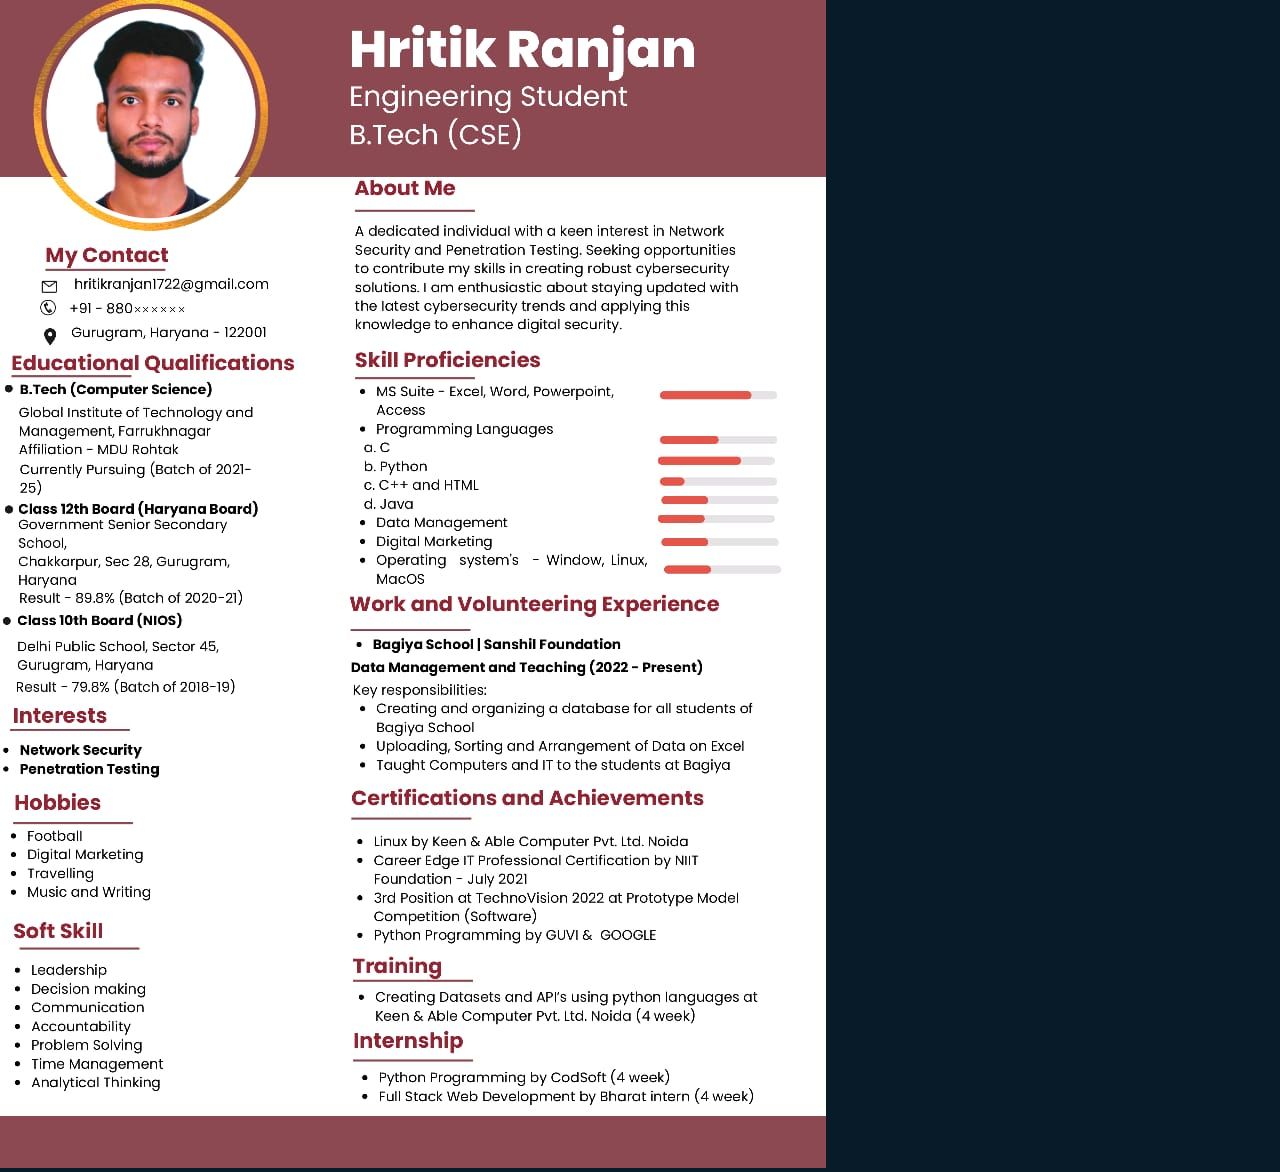
<file: resume.html>
<!DOCTYPE html>
<html lang="en">
<head>
    <meta charset="UTF-8">
    <meta name="viewport" content="width=device-width, initial-scale=1.0">
    <title>RESUME</title>
    <link rel="stylesheet" href="stylesheet.css">
</head>
<body>
    <div class="resume">
        <img src="Hrcv.jpeg" alt="resume">
    </div>
    
</body>
</html>
</file>
<file: stylesheet.css>
.home {
    display: flex;
    flex-wrap: wrap;
    align-items: center;
    justify-content: space-between;
    padding: 8rem 10% 0;
    min-height: 100vh;
    background: #081b29;
    flex-direction: row-reverse; /* This will reverse the order */
}

.home-content {
    flex: 1 1 600px;
    margin-bottom: 2rem;
}

.home-img {
    flex: 1 1 400px;
    display: flex;
    justify-content: flex-end; /* Align to the right */
}

/* For mobile view */
@media (max-width: 768px) {
    .home {
        flex-direction: column-reverse;
        text-align: center;
        padding-top: 10rem;
    }
    
    .home-img {
        justify-content: center;
        margin-bottom: 2rem;
    }
}
/* Global Styles */
* {
    margin: 0;
    padding: 0;
    box-sizing: border-box;
    scroll-behavior: smooth;
    font-family: 'Poppins', sans-serif;
}

body {
    color: #ededed;
    background: #081b29;
    overflow-x: hidden;
}

/* Header Styles */
.header {
    position: fixed;
    top: 0;
    left: 0;
    width: 100%;
    padding: 1.5rem 10%;
    background: rgb(7, 85, 91);
    display: flex;
    justify-content: space-between;
    align-items: center;
    z-index: 100;
}

.logo {
    font-size: 1.8rem;
    color: #fff;
    text-decoration: none;
    font-weight: 600;
    animation: slideRight 1s ease forwards;
}

#menu-icon {
    font-size: 2.5rem;
    color: #fff;
    cursor: pointer;
    display: none;
}

.navbar {
    display: flex;
}

.navbar a {
    font-size: 1.2rem;
    color: #fff;
    text-decoration: none;
    font-weight: 500;
    margin-left: 2rem;
    transition: .3s;
    opacity: 0;
    animation: slideTop .5s ease forwards;
    animation-delay: calc(.2s * var(--i));
}

.navbar a:hover,
.navbar a.active {
    color: #0ef;
}

/* Home Section */
.home {
    display: flex;
    flex-wrap: wrap;
    align-items: center;
    justify-content: space-between;
    padding: 8rem 10% 0;
    min-height: 100vh;
    background: #081b29;
}

.home-content {
    max-width: 600px;
    margin-bottom: 2rem;
}

.home-content h3 {
    font-size: 2rem;
    font-weight: 700;
    opacity: 0;
    animation: slideBottom 1s ease forwards;
    animation-delay: .7s;
}

.home-content h3:nth-of-type(2) {
    margin-bottom: 1.5rem;
    animation: slideTop 1s ease forwards;
    animation-delay: .7s;
}

.home-content h3 span {
    color: #0ef;
}

.home-content h1 {
    font-size: 3.5rem;
    font-weight: 700;
    margin: -3px 0;
    opacity: 0;
    animation: slideRight 1s ease forwards;
    animation-delay: 1s;
}

.home-content p {
    font-size: 1.2rem;
    line-height: 1.6;
    margin-bottom: 2rem;
    opacity: 0;
    animation: slideLeft 1s ease forwards;
    animation-delay: 1s;
}

.home-sci {
    display: flex;
    flex-wrap: wrap;
    margin: 1.5rem 0;
}

.home-sci a {
    display: inline-flex;
    justify-content: center;
    align-items: center;
    width: 3rem;
    height: 3rem;
    background: transparent;
    border: 2px solid #0ef;
    border-radius: 50%;
    font-size: 1.5rem;
    color: #0ef;
    text-decoration: none;
    margin: 0 1rem 1rem 0;
    transition: .5s ease;
    opacity: 0;
    animation: slideLeft 1s ease forwards;
    animation-delay: calc(.2s * var(--i));
}

.home-sci a:hover {
    background: #0ef;
    color: #081b29;
    box-shadow: 0 0 1.5rem #0ef;
}

.btn-box {
    display: inline-block;
    padding: .8rem 1.8rem;
    background: #0ef;
    border-radius: 2.5rem;
    font-size: 1.1rem;
    color: #081b29;
    letter-spacing: 1px;
    text-decoration: none;
    font-weight: 600;
    opacity: 0;
    animation: slideTop 1s ease forwards;
    animation-delay: 2s;
    box-shadow: 0 0 .3rem #0ef, 0 0 1rem #0ef;
    transition: .5s;
}

.btn-box:hover {
    box-shadow: 0 0 .3rem cyan, 0 0 1rem cyan, 0 0 2rem cyan;
}

.home-img {
    width: 100%;
    max-width: 500px;
    margin: 0 auto;
}

.circular--portrait {
    position: relative;
    width: 100%;
    max-width: 400px;
    height: auto;
    aspect-ratio: 1/1;
    border-radius: 50%;
    overflow: hidden;
    margin: 0 auto;
    border: .5rem solid #0ef;
    box-shadow: 0 0 1.5rem #0ef;
}

.circular--portrait img {
    width: 100%;
    height: 100%;
    object-fit: cover;
}

/* About Section */
.about {
    display: flex;
    flex-wrap: wrap;
    align-items: center;
    justify-content: center;
    gap: 2rem;
    padding: 6rem 10%;
    background: #112e42;
}

.about-img {
    flex: 1 1 300px;
    display: flex;
    justify-content: center;
}

.about-img img {
    max-width: 100%;
    border-radius: .8rem;
    box-shadow: 0 0 1.5rem #0ef;
}

.about-text {
    flex: 1 1 400px;
}

.about-text h2 {
    font-size: 3rem;
    margin-bottom: 1rem;
}

.about-text h2 span {
    color: #0ef;
}

.about-text h4 {
    font-size: 1.5rem;
    font-weight: 600;
    color: #fff;
    line-height: 1.7;
    margin: 1rem 0;
}

.about-text p {
    color: #b5b5b5;
    font-size: 1.1rem;
    line-height: 1.6;
    margin-bottom: 2rem;
}

.about-btns {
    display: flex;
    gap: 1rem;
    flex-wrap: wrap;
}

/* Interests & Hobbies Sections */
.interests, .hobbies {
    padding: 6rem 10%;
}

.container {
    max-width: 1200px;
    margin: 0 auto;
    padding: 0 1rem;
}

.sub-title {
    text-align: center;
    font-size: 3rem;
    margin-bottom: 3rem;
}

.sub-title span {
    color: #0ef;
}

.services-list {
    display: grid;
    grid-template-columns: repeat(auto-fit, minmax(300px, 1fr));
    gap: 2rem;
}

.services-list div {
    background: rgba(7, 85, 91, 0.3);
    padding: 2rem;
    border-radius: 1rem;
    border-right: .5rem solid #0ef;
    transition: all 0.5s;
    box-shadow: 0 0 1rem rgba(1, 34, 144, 0.97);
}

.services-list div i {
    font-size: 3rem;
    margin-bottom: 1.5rem;
    color: #0ef;
}

.services-list div h2 {
    font-size: 1.5rem;
    font-weight: 600;
    margin-bottom: 1rem;
}

.services-list div p {
    color: #b5b5b5;
    font-size: 1rem;
    line-height: 1.6;
    margin-bottom: 1.5rem;
}

.read {
    display: inline-block;
    padding: .6rem 1.2rem;
    background: #0ef;
    border-radius: 2.5rem;
    font-size: 1rem;
    color: #081b29;
    text-decoration: none;
    font-weight: 600;
    transition: .5s;
}

.read:hover {
    box-shadow: 0 0 .3rem cyan, 0 0 1rem cyan;
}

.services-list div:hover {
    transform: translateY(-.8rem);
}

/* Education Section */
.education {
    padding: 6rem 10%;
    background: #112e42;
}

.education p {
    text-align: center;
    font-size: 1.5rem;
    margin-bottom: 3rem;
    font-style: italic;
}

.education-table {
    width: 100%;
    overflow-x: auto;
}

table {
    width: 100%;
    border-collapse: collapse;
    margin: 0 auto;
    background: rgba(7, 85, 91, 0.3);
    border-radius: .8rem;
    overflow: hidden;
}

th, td {
    padding: 1.2rem;
    text-align: center;
    border-bottom: 1px solid rgba(255, 255, 255, 0.1);
}

th {
    background: rgba(0, 239, 255, 0.1);
    font-size: 1.2rem;
    color: #0ef;
}

td {
    font-size: 1rem;
}

tr:hover {
    background: rgba(0, 239, 255, 0.1);
}

/* Skills Section */
.skills {
    padding: 6rem 10%;
}

.skills-container {
    display: flex;
    flex-wrap: wrap;
    gap: 3rem;
    justify-content: center;
}

.technical-skills, .professional-skills {
    flex: 1 1 500px;
    max-width: 600px;
}

.technical-skills h2, .professional-skills h2 {
    font-size: 2rem;
    margin-bottom: 2rem;
    text-align: center;
    color: #0ef;
}

.skill-bar {
    margin-bottom: 1.5rem;
}

.info {
    display: flex;
    justify-content: space-between;
    margin-bottom: .5rem;
}

.info span {
    font-size: 1.1rem;
}

.bar-line {
    height: .5rem;
    background: #081b29;
    border-radius: .5rem;
    position: relative;
}

.bar-line::before {
    content: '';
    position: absolute;
    top: 0;
    left: 0;
    height: 100%;
    border-radius: .5rem;
    animation: animate 1s cubic-bezier(1, 0, 0.5, 1) forwards;
}

.html::before {
    width: 80%;
    background: #c95d2e;
}

.css::before {
    width: 80%;
    background: #147bbc;
}

.javascript::before {
    width: 75%;
    background: #b0bc1e;
}

.python::before {
    width: 85%;
    background: #c32ec9;
}

.c::before {
    width: 70%;
    background: #69bcbc;
}

.radial-bars {
    display: grid;
    grid-template-columns: repeat(auto-fit, minmax(150px, 1fr));
    gap: 1.5rem;
    margin-top: 2rem;
}

.radial-bar {
    position: relative;
    height: 170px;
    width: 170px;
    margin: 0 auto;
}

.radial-bar svg {
    position: absolute;
    top: 50%;
    left: 50%;
    transform: translate(-50%, -50%) rotate(-90deg);
    height: 100%;
    width: 100%;
}

.radial-bar .progress-bar {
    fill: transparent;
    stroke: #081b29;
    stroke-width: 10;
    stroke-dasharray: 502;
    stroke-dashoffset: 502;
    stroke-linecap: round;
    animation: animate-bar 1s linear forwards;
}

.path {
    fill: transparent;
    stroke: #0ef;
    stroke-width: 10;
    stroke-dasharray: 502;
    stroke-dashoffset: 502;
    stroke-linecap: round;
}

.path-1 {
    animation: animate-path1 1s 1s linear forwards;
}

.path-2 {
    animation: animate-path2 1s 1s linear forwards;
}

.path-3 {
    animation: animate-path3 1s 1s linear forwards;
}

.path-4 {
    animation: animate-path4 1s 1s linear forwards;
}

.percentage {
    position: absolute;
    top: 50%;
    left: 50%;
    transform: translate(-50%, -50%);
    font-size: 1.5rem;
    font-weight: 500;
    animation: showText 0.5s 1s linear forwards;
    opacity: 0;
}

.text {
    width: 100%;
    position: absolute;
    text-align: center;
    left: 50%;
    bottom: -5px;
    transform: translateX(-50%);
    font-size: 1.1rem;
    font-weight: 500;
    animation: showText 0.5s 1s linear forwards;
    opacity: 0;
}

/* Portfolio/Projects Section */
.portfolio {
    padding: 6rem 10%;
    background: #112e42;
}

.main-text {
    text-align: center;
    margin-bottom: 3rem;
}

.main-text h2 {
    font-size: 3rem;
    margin-bottom: 1rem;
}

.main-text h2 span {
    color: #0ef;
}

.portfolio-content {
    display: grid;
    grid-template-columns: repeat(auto-fit, minmax(300px, 1fr));
    gap: 2rem;
}

.row {
    position: relative;
    overflow: hidden;
    border-radius: .8rem;
    cursor: pointer;
    box-shadow: 0 0 1rem rgba(0, 0, 0, 0.3);
}

.row img {
    width: 100%;
    height: 250px;
    object-fit: cover;
    display: block;
    transition: transform 0.5s;
}

.layer {
    width: 100%;
    height: 0;
    background: linear-gradient(rgba(0, 0, 0, 0.1), #0ef);
    position: absolute;
    border-radius: .8rem;
    left: 0;
    bottom: 0;
    overflow: hidden;
    display: flex;
    flex-direction: column;
    align-items: center;
    justify-content: center;
    text-align: center;
    padding: 0 2rem;
    transition: height 0.5s;
}

.layer h5 {
    color: #000;
    font-size: 1.5rem;
    font-weight: 600;
    margin-bottom: 1rem;
}

.layer p {
    color: #000;
    font-size: 1rem;
    line-height: 1.6;
}

.layer i {
    color: #000;
    margin-top: 1rem;
    font-size: 1.5rem;
    background: #fff;
    width: 3rem;
    height: 3rem;
    display: flex;
    align-items: center;
    justify-content: center;
    border-radius: 50%;
}

.row:hover img {
    transform: scale(1.1);
}

.row:hover .layer {
    height: 100%;
}

/* Contact Section */
.contact {
    display: flex;
    flex-wrap: wrap;
    align-items: center;
    justify-content: center;
    gap: 3rem;
    padding: 6rem 10%;
}

.contact-text {
    flex: 1 1 400px;
}

.contact-text h2 {
    font-size: 3rem;
    line-height: 1;
    margin-bottom: 1.5rem;
}

.contact-text h2 span {
    color: #0ef;
}

.contact-text h4 {
    margin: 1rem 0;
    color: #e4e4e4;
    font-size: 1.5rem;
    font-weight: 600;
}

.contact-text p {
    color: #b1b1b1;
    font-size: 1.1rem;
    line-height: 1.6;
    margin-bottom: 2rem;
}

.contact-list {
    margin-bottom: 2rem;
}

.contact-list li {
    margin-bottom: 1rem;
    display: flex;
    align-items: center;
}

.contact-list i {
    margin-right: 1rem;
    color: #0ef;
    font-size: 1.5rem;
}

.contact-icons {
    display: flex;
    flex-wrap: wrap;
    gap: 1rem;
}

.contact-icons a {
    display: inline-flex;
    justify-content: center;
    align-items: center;
    width: 3rem;
    height: 3rem;
    background: transparent;
    border: 2px solid #0ef;
    border-radius: 50%;
    font-size: 1.5rem;
    color: #0ef;
    text-decoration: none;
    transition: .5s ease;
}

.contact-icons a:hover {
    background: #0ef;
    color: #081b29;
    box-shadow: 0 0 1rem #0ef;
}

.contact-form {
    flex: 1 1 400px;
    background: rgba(7, 85, 91, 0.3);
    padding: 2rem;
    border-radius: .8rem;
}

.contact-form form input,
.contact-form form textarea {
    width: 100%;
    padding: 1rem;
    background: #555557;
    color: #fff;
    font-size: 1rem;
    font-weight: 500;
    margin-bottom: 1rem;
    border-radius: .5rem;
    border: none;
    outline: none;
}

.contact-form form textarea {
    resize: none;
    height: 200px;
}

.contact-form form .send {
    width: 100%;
    padding: 1rem;
    background: #0ef;
    border-radius: 2.5rem;
    font-size: 1.1rem;
    color: #081b29;
    font-weight: 600;
    border: none;
    cursor: pointer;
    transition: .5s;
}

.contact-form form .send:hover {
    box-shadow: 0 0 .5rem cyan, 0 0 1.5rem cyan;
}

/* Footer */
.last-text {
    width: 100%;
    text-align: center;
    padding: 1.5rem 0;
    background: rgb(7, 85, 91);
    font-weight: 300;
    font-size: 1.1rem;
}

.top {
    position: fixed;
    bottom: 2.1rem;
    right: 2.1rem;
    z-index: 99;
}

.top i {
    color: #000;
    background: #0ef;
    font-size: 1.5rem;
    padding: .8rem;
    border-radius: 50%;
    transition: .5s;
}

.top i:hover {
    box-shadow: 0 0 1rem #0ef;
}

/* Animations */
@keyframes slideRight {
    0% {
        transform: translateX(-100px);
        opacity: 0;
    }
    100% {
        transform: translateX(0);
        opacity: 1;
    }
}

@keyframes slideLeft {
    0% {
        transform: translateX(100px);
        opacity: 0;
    }
    100% {
        transform: translateX(0);
        opacity: 1;
    }
}

@keyframes slideTop {
    0% {
        transform: translateY(100px);
        opacity: 0;
    }
    100% {
        transform: translateY(0);
        opacity: 1;
    }
}

@keyframes slideBottom {
    0% {
        transform: translateY(-100px);
        opacity: 0;
    }
    100% {
        transform: translateY(0);
        opacity: 1;
    }
}

@keyframes animate {
    100% {
        transform: scaleX(1);
    }
}

@keyframes showText {
    100% {
        opacity: 1;
    }
}

@keyframes animate-bar {
    100% {
        stroke-dashoffset: -1;
    }
}

@keyframes animate-path1 {
    100% {
        stroke-dashoffset: 50;
    }
}

@keyframes animate-path2 {
    100% {
        stroke-dashoffset: 175;
    }
}

@keyframes animate-path3 {
    100% {
        stroke-dashoffset: 125;
    }
}

@keyframes animate-path4 {
    100% {
        stroke-dashoffset: 75;
    }
}

/* Responsive Design */
@media (max-width: 1200px) {
    html {
        font-size: 90%;
    }
}

@media (max-width: 991px) {
    .header {
        padding: 1.5rem 5%;
    }
    
    section {
        padding: 6rem 5%;
    }
}

@media (max-width: 768px) {
    #menu-icon {
        display: block;
    }
    
    .navbar {
        position: absolute;
        top: 100%;
        left: -100%;
        width: 100%;
        padding: 1rem 5%;
        background: rgb(7, 85, 91);
        box-shadow: 0 .5rem 1rem rgba(0, 0, 0, .2);
        transition: .5s;
        flex-direction: column;
    }
    
    .navbar.active {
        left: 0;
    }
    
    .navbar a {
        display: block;
        margin: 1.5rem 0;
        text-align: center;
    }
    
    .home {
        flex-direction: column-reverse;
        text-align: center;
        padding-top: 10rem;
    }
    
    .home-content h3 {
        font-size: 1.8rem;
    }
    
    .home-content h1 {
        font-size: 3rem;
    }
    
    .home-sci {
        justify-content: center;
    }
    
    .about {
        flex-direction: column;
    }
    
    .about-img {
        margin-bottom: 2rem;
    }
    
    .skills-container {
        flex-direction: column;
    }
    
    .contact {
        flex-direction: column;
    }
    
    .contact-form {
        width: 100%;
    }
}

@media (max-width: 480px) {
    html {
        font-size: 80%;
    }
    
    .home-content h1 {
        font-size: 2.5rem;
    }
    
    .sub-title {
        font-size: 2.5rem;
    }
    
    .services-list {
        grid-template-columns: 1fr;
    }
    
    .education-table {
        font-size: 80%;
    }
    
    th, td {
        padding: .8rem;
    }
}
</file>
